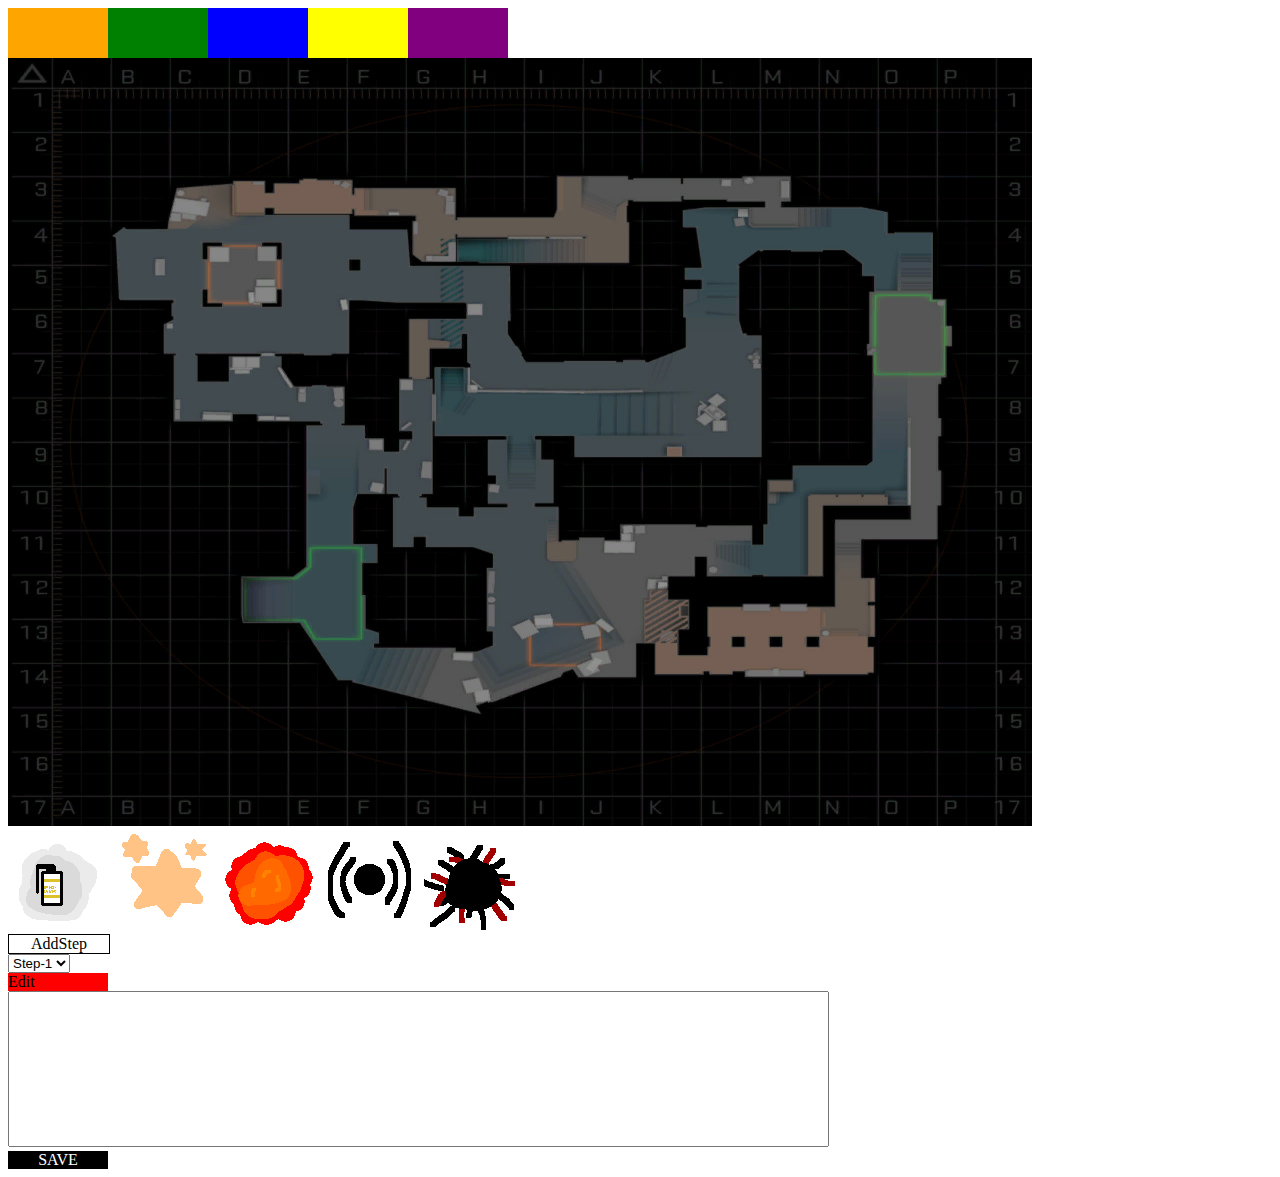
<file: Stratbook CS/test.html>
<!DOCTYPE html>
<html>
    <head>
        <meta charset="utf-8">
        <script src="https://ajax.googleapis.com/ajax/libs/jquery/3.4.1/jquery.min.js"></script>
        <script>
            // Canvas variables
            var canvas;
            var context;
            var width = 1024;
            var height = 768;
            var background;

            // stores the Player that is active
            var activePlayer;
            // stores informations about each player
            var playerInfos = {
                player1 : {
                    color : "Orange",
                    count : 0
                },
                player2 : {
                    color : "Green",
                    count : 0
                },
                player3 : {
                    color : "Blue",
                    count : 0
                },
                player4 : {
                    color : "Yellow",
                    count : 0
                },
                player5 : {
                    color : "Purple",
                    count : 0
                }
            }

            //Last Mouse position - set on a click on the canvas
            var lastMouse = {
                x: 0,
                y: 0
            };
            
            //lines of the player per step
            var lines = {
                player1 : [[]],
                player2 : [[]],
                player3 : [[]],
                player4 : [[]],
                player5 : [[]]
            };

            // current Step
            var step = 0;

            // spawnpoint coordinations
            var spawnpointCoordinates = {
                x : null,
                y : null
            }
            var spawnImg;

            // actions 
            var activeAction = "";
            var actions = {
                "Smoke" : {
                    image : new Image(),
                    count : 0,
                    lineColor : "white"
                },
                "Flash" : {
                    image : new Image(),
                    count : 0,
                    lineColor : "yellow"
                },
                "HeGrenade" : {
                    image : new Image(),
                    count : 0,
                    lineColor : "black"
                },
                "Molotov" : {
                    image : new Image(),
                    count : 0,
                    lineColor : "red"
                },
                "Decoy" : {
                    image : new Image(),
                    count : 0,
                    lineColor : "grey"
                }
            }

            var descriptions = [];

            /*    appends all the Events to the Canvas  */
            function appendEvents(){
                // gets called when there is a click on the Canvas
                canvas.addEventListener('mousedown', function (e) {
                    //saving last click position
                    lastMouse = {
                        x: e.pageX - this.offsetLeft,
                        y: e.pageY - this.offsetTop
                    };
                    if(spawnpointCoordinates.x != null && spawnpointCoordinates.y != null){
                        // spawnpoint set
                        if(activeAction == ""){
                            //no active action
                            if(lines[activePlayer][step][playerInfos[activePlayer].count].end.x == null){
                                //if line from count-1 has no end set end
                                lines[activePlayer][step][playerInfos[activePlayer].count].end = lastMouse; 
                            }else{
                                //if line from count-1 has a end open new line with no end
                                playerInfos[activePlayer].count++;
                                lines[activePlayer][step].push({
                                    start:{
                                        x : lines[activePlayer][step][playerInfos[activePlayer].count-1].end.x,
                                        y : lines[activePlayer][step][playerInfos[activePlayer].count-1].end.y
                                    },
                                    end:{x:lastMouse.x,y:lastMouse.y},
                                    color:context.strokeStyle,
                                    size:context.lineWidth,
                                    compositeOperation:context.globalCompositeOperation,
                                    count:playerInfos[activePlayer].count,
                                    step:step
                                });
                            }
                            reDraw(false);
                        }else{
                            // a Action is selected
                            if(lines[activePlayer][step][playerInfos[activePlayer].count].action != undefined){
                                //this move has already a action
                                lines[activePlayer][step].push({
                                    start : {
                                        x : lines[activePlayer][step][playerInfos[activePlayer].count].start.x,
                                        y : lines[activePlayer][step][playerInfos[activePlayer].count].start.y
                                    }, 
                                    end : {
                                        x : lines[activePlayer][step][playerInfos[activePlayer].count].end.x,
                                        y : lines[activePlayer][step][playerInfos[activePlayer].count].end.y
                                    },
                                    color : lines[activePlayer][step][playerInfos[activePlayer].count].color,
                                    size : lines[activePlayer][step][playerInfos[activePlayer].count].size,
                                    compositeOperation : lines[activePlayer][step][playerInfos[activePlayer].count].compositeOperation,
                                    count : playerInfos[activePlayer].count+1,
                                    step : step
                                });
                                playerInfos[activePlayer].count++;
                            }
                            //add action k/v to jsonList
                            lines[activePlayer][step][playerInfos[activePlayer].count].action = {
                                type : activeAction,
                                count : actions[activeAction].count,
                                end : {
                                    x : lastMouse.x,
                                    y : lastMouse.y
                                },
                                image : actions[activeAction].image,
                                color : actions[activeAction].lineColor
                            };
                            actions[activeAction].count++;
                        }
                    }else{
                        //no spawnpoint set
                        spawnpointCoordinates.x = lastMouse.x;
                        spawnpointCoordinates.y = lastMouse.y;
                        $.each(lines, function(k,v){
                            lines[k][0].push({
                                start:{x:spawnpointCoordinates.x,y:spawnpointCoordinates.y},
                                end:{x:null,y:null},
                                color:playerInfos[k].color,
                                size:context.lineWidth,
                                compositeOperation:context.globalCompositeOperation,
                                count:playerInfos[activePlayer].count,
                                step:step
                            });
                        });
                    }
                },false);

                // gets called when the Mouse goes out of the Canvas
                canvas.addEventListener('mouseout', function (e) {
                    // removes the EventListener Mousemove from the Canvas
                    canvas.removeEventListener('mousemove', move, false);
                    reDraw(true);
                },false);

                // gets called when the Mouse enters the canvas
                canvas.addEventListener('mouseenter', function (e) {
                    // Mousemove Event gets added to the Canvas
                    canvas.addEventListener('mousemove', move, false);
                },false);
            }
            
            /*  gets Called every single Mousemove  */
            function move(e){
                if(spawnpointCoordinates.x != null && spawnpointCoordinates.y != null){
                    if(activeAction == ""){
                        //check if we are in a new step without any moves
                        if(lines[activePlayer][step][playerInfos[activePlayer].count] != undefined){
                            //no action selected
                            if(lines[activePlayer][step][playerInfos[activePlayer].count].end.x != null){
                                //line from lineend
                                draw(lines[activePlayer][step][playerInfos[activePlayer].count].end,{x:(e.pageX - this.offsetLeft),y:(e.pageY - this.offsetTop)},lines[activePlayer][step][playerInfos[activePlayer].count].color,lines[activePlayer][step][playerInfos[activePlayer].count].size,lines[activePlayer][step][playerInfos[activePlayer].count].compositeOperation,true,false);
                            }else{
                                //line from linestart/from spawnpoint
                                draw(lines[activePlayer][step][playerInfos[activePlayer].count].start,{x:(e.pageX - this.offsetLeft),y:(e.pageY - this.offsetTop)},lines[activePlayer][step][playerInfos[activePlayer].count].color,lines[activePlayer][step][playerInfos[activePlayer].count].size,lines[activePlayer][step][playerInfos[activePlayer].count].compositeOperation,true,false);
                            }
                        }else{
                            //TODO: check if there is a endpoint in a earlyer step
                        }
                    }else{
                        //action selected
                        //if there is no end.x/y line from start
                        if(lines[activePlayer][step][playerInfos[activePlayer].count].end.x != null){
                            draw(lines[activePlayer][step][playerInfos[activePlayer].count].end,{x:(e.pageX - this.offsetLeft),y:(e.pageY - this.offsetTop)},actions[activeAction].lineColor,lines[activePlayer][step][playerInfos[activePlayer].count].size,lines[activePlayer][step][playerInfos[activePlayer].count].compositeOperation,true,true);
                        }else{
                            draw(lines[activePlayer][step][playerInfos[activePlayer].count].start,{x:(e.pageX - this.offsetLeft),y:(e.pageY - this.offsetTop)},actions[activeAction].lineColor,lines[activePlayer][step][playerInfos[activePlayer].count].size,lines[activePlayer][step][playerInfos[activePlayer].count].compositeOperation,true,true);
                        }
                    }
                }else{
                    //Spawnpoint not set
                    reDraw(true);
                    drawImage(spawnImg,{x:(e.pageX-this.offsetLeft),y:(e.pageY-this.offsetTop)},45,45);
                }
            }

            /*  draws single line   */
            function draw(start,end,color,size,compositeOperation,move,dots){
                if(move){
                    reDraw(true);
                }
                // if there no endpoint there is no full line
                if(end.x == null || end.y == null){
                    return;
                }
                context.lineJoin = 'round'; 
                context.lineCap = 'round';
                if(dots){
                    context.setLineDash([10,10]);
                }
                context.scale(canvas.width/width,canvas.height/height);
                context.strokeStyle = color;
                context.globalCompositeOperation = compositeOperation;
                context.lineWidth = size;
                context.beginPath();
                context.moveTo(start.x, start.y);
                context.lineTo(end.x, end.y);
                context.closePath();
                context.stroke();
                context.setLineDash([0,0]);
            }

            /*  Draws every single line from the linesArray     */
            function reDraw(complete){
                if(complete){
                    context.clearRect(0,0,canvas.width,canvas.height);
                    context.drawImage(background,0,0,width,height);
                }
                if(spawnpointCoordinates.x != null && spawnpointCoordinates.y != null){
                    drawImage(spawnImg,spawnpointCoordinates,45,45);
                }
                $.each(lines, function(k,v){
                    //every player
                    v.forEach(function(step){
                        //every step
                        step.forEach(function(move){
                            //every move
                            if(!move.action){
                                draw(move.start, move.end, move.color, move.size, move.compositeOperation, false);
                            }else{
                                draw(move.start, move.end, move.color, move.size, move.compositeOperation, false);
                                //if there is no endpoint it is from the spawnpoint -> only start coords
                                if(move.end.x != null){
                                    draw(move.end,move.action.end,move.action.color,move.size,move.compositeOperation,false,true);
                                }else{
                                    draw(move.start,move.action.end,move.action.color,move.size,move.compositeOperation,false,true);
                                }
                                drawImage(move.action.image,move.action.end,45,45);
                            }
                        });
                    });
                });
            }

            /*  draws a image   */
            function drawImage(image, pos, width, height){
                context.drawImage(image, pos.x-(width/2),pos.y-(height/2),width,height);
            }

            function setColor(color) {
                context.globalCompositeOperation = 'source-over';
                context.strokeStyle = color;
            }

            $(document).ready(function(){
                // get canvas and content and set size
                canvas = document.getElementById('drawArea');
                context = canvas.getContext('2d');
                canvas.width = width;
                canvas.height = height;
                // default context variables
                context.lineWidth = 4;
                context.lineJoin = 'round';
                context.lineCap = 'round';
                // set the active Player to the First color
                activePlayer = $(".color").first().attr("data-player");
                context.strokeStyle = playerInfos[activePlayer].color;

                //set the color of the Colorfiels
                $(".color").each(function(index){
                    $(this).css("background-color", playerInfos["player"+(index+1)].color);
                });

                // load the backgroundimage into the canvas
                background = new Image();
                background.src = "Maps/de_mirage.jpg"
                background.onload = function(){
                    context.drawImage(background,0,0,width,height);
                }

                // load the Spawnpointimage
                spawnImg = new Image();
                spawnImg.src = "Icons/Spawnpoint.png"

                // appends all the Events on the Canvas
                appendEvents();

                //if you press 'ESC' stop drawing live preview
                $(document).keyup(function(e) {
                    if (e.keyCode === 27){
                        canvas.removeEventListener('mousemove', move, false);
                        reDraw(true);
                    }
                });

                //loads all action pictures
                $("#actionContainer").children().each(function(index){
                    actions[$(this).attr("id")].image.src = $(this).attr("data-url");
                });

                //on click of a Action set activeAction
                $("#actionContainer").on("click", function (e){
                    if($(e.target).attr("id") != "actionContainer"){
                        activeAction = $(e.target).attr("id");
                    }
                });

                // change player
                $(".color").on("click", function(e){
                    setColor(playerInfos[$(this).attr("data-player")].color);
                    activePlayer = $(this).attr("data-player");
                    if(activeAction != ""){
                        activeAction = "";
                    }
                    canvas.removeEventListener('mousemove', move, false);
                });

                //add Step
                $("#addStep").on("click",function(e){
                    //only add new step is spawnpoint is set
                    if(spawnpointCoordinates.x != null){
                        //is highest Step is selected add new Lists
                        if($("#stepSelect").children().last().attr("data-step") <= step){
                            $("#stepSelect").append("<option data-step='"+(step*1+1)+"'>Step-"+(step*1+2)+"</option>");
                            $.each(lines, function(k,v){
                                //append new stepArray
                                lines[k].push([]);
                                lines[k][step*1+1].push({
                                    start : {
                                        x : null,
                                        y : null
                                    },
                                    end : {
                                        x : null,
                                        y : null
                                    },
                                    color: lines[k][step][playerInfos[k].count].color,
                                    size: lines[k][step][playerInfos[k].count].size,
                                    compositeOperation : lines[k][step][playerInfos[k].count].compositeOperation,
                                    count: 0,
                                    step: step*1+1
                                });
                            });
                        }else{
                            alert("Erst letzten Step auswählen");
                        }
                    }
                });

                //Step change
                $("#stepSelect").on("change",function(e){
                    //only when count upwards
                    if(step < $(this).find(':selected').attr('data-step')){
                        //set the step to the selected step
                        step = $(this).find(':selected').attr('data-step');
                        $.each(lines, function(player,playervalue){
                            if(lines[player][step-1][playerInfos[player].count].end.x == null){
                                lines[player][step-1][playerInfos[player].count].end = lines[player][step-1][playerInfos[player].count].start;
                            }
                            lines[player][step][0].start = lines[player][step-1][playerInfos[player].count].end;

                            //set count from every player and every step
                            $.each(lines[player][step] , function(key,value){
                                playerInfos[player].count = value.count;
                            });
                        });
                        descriptions.push($("#description").val());
                        $("#description").val("");
                    }else{
                        $("#stepSelect").val("Step-"+(step*1+1));
                        console.log(lines);
                    }
                });
                
                /*
                $("#saveButton").on("click", function(e){
                    $.ajax({
                        url : "http://192.168.2.136/Webdav/SaveLines.php",
                        type : "POST",
                        dataType : "json",
                        data : {
                            "lineList" : lines
                        },
                        success : function(data){
                            console.log(data);
                        }
                    });
                });
                */
            });
        </script>
        <style>
            .color{
                width: 100px;
                height: 50px;
                float: left;
            }
        </style>
    </head>
    <body>
        <!--    colors with the data-player which is used to define which player is selected    -->
        <div id="colors" style="width: 500px; height: 50px;">
            <div class="color" data-player="player1"></div>
            <div class="color" data-player="player2"></div>
            <div class="color" data-player="player3"></div>
            <div class="color" data-player="player4"></div>
            <div class="color" data-player="player5"></div>
        </div>
        <!--    canvas / drawArea    -->
        <div id="drawContainer" style="width: 1024; height: 768;">
            <canvas id="drawArea"></canvas>
        </div>
        <!--    Icons    -->
        <div id="actionContainer">
            <img src="Icons/Smoke.png" data-url="Icons/Smoke.png" alt="smoke" id="Smoke">
            <img src="Icons/Flash.png" data-url="Icons/Flash.png" alt="flash" id="Flash">
            <img src="Icons/Molotov.png" data-url="Icons/Molotov.png" alt="molotov" id="Molotov">
            <img src="Icons/Decoy.png" data-url="Icons/Decoy.png" alt="decoy" id="Decoy">
            <img src="Icons/HeGrenade.png" data-url="Icons/HeGrenade.png" alt="heGrenade" id="HeGrenade">
        </div>
        <!--    Step    -->
        <div id="addStep" style="border: 1px solid black; width: 100px; text-align: center;">
            <label>AddStep</label>
        </div>
        <select name="steps" id="stepSelect">
            <option data-step="0">Step-1</option>
        </select>
        <!--    EditButton    -->
        <div id="edit" style="width: 100px; background-color: red;"><label>Edit</label></div>
        <!--    Descriptions    -->
        <textarea name="descriptions" id="description" cols="100" rows="10" style="resize: none;"></textarea>
        <!--    SaveButton    -->
        <div id="saveButton" style="background-color: black; text-align: center; width: 100px;"><label style="color: white">SAVE</label></div>
    </body>
</html>
</file>
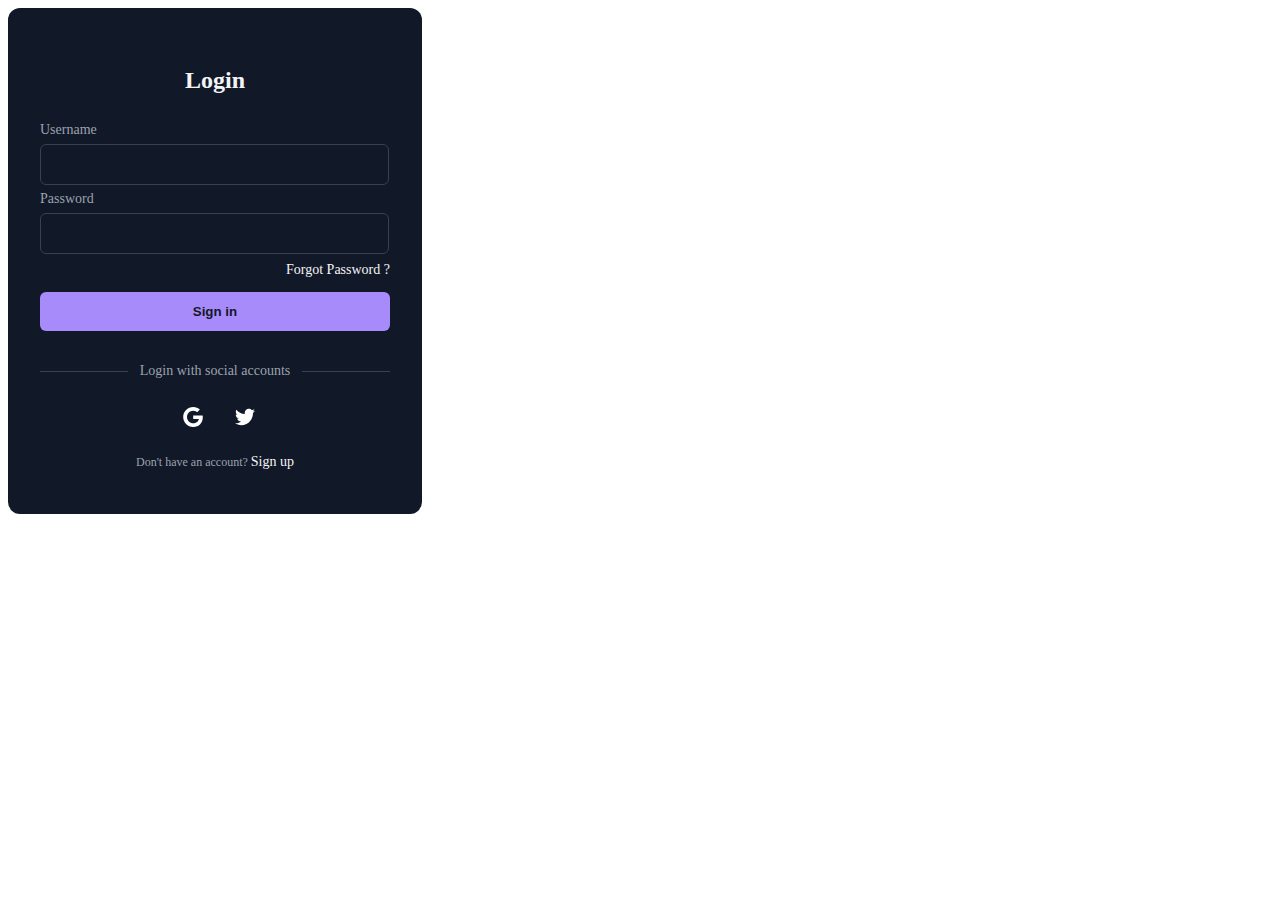
<file: Stratbook/login_form.html>
<!DOCTYPE html>
<html lang="en">
<head>
  <meta charset="UTF-8">
  <meta name="viewport" content="width=device-width, initial-scale=1.0">
  <title>Login Form</title>
  <style>
/*Login form*/
.form-container {
  width: 350px;
  border-radius: 0.75rem;
  background-color: rgba(17, 24, 39, 1);
  padding: 2rem;
  color: rgba(243, 244, 246, 1);
}

.title {
  text-align: center;
  font-size: 1.5rem;
  line-height: 2rem;
  font-weight: 700;
}

.form {
  margin-top: 1.5rem;
}

.input-group {
  margin-top: 0.25rem;
  font-size: 0.875rem;
  line-height: 1.25rem;
}

.input-group label {
  display: block;
  color: rgba(156, 163, 175, 1);
  margin-bottom: 4px;
}

.input-group input {
  width: 90%;
  border-radius: 0.375rem;
  border: 1px solid rgba(55, 65, 81, 1);
  outline: 0;
  background-color: rgba(17, 24, 39, 1);
  padding: 0.75rem 1rem;
  color: rgba(243, 244, 246, 1);
}

.input-group input:focus {
  border-color: rgba(167, 139, 250);
}

.forgot {
  display: flex;
  justify-content: flex-end;
  font-size: 0.75rem;
  line-height: 1rem;
  color: rgba(156, 163, 175,1);
  margin: 8px 0 14px 0;
}

.forgot a,.signup a {
  color: rgba(243, 244, 246, 1);
  text-decoration: none;
  font-size: 14px;
}

.forgot a:hover, .signup a:hover {
  text-decoration: underline rgba(167, 139, 250, 1);
}

.sign {
  display: block;
  width: 100%;
  background-color: rgba(167, 139, 250, 1);
  padding: 0.75rem;
  text-align: center;
  color: rgba(17, 24, 39, 1);
  border: none;
  border-radius: 0.375rem;
  font-weight: 600;
}

.social-message {
  display: flex;
  align-items: center;
  padding-top: 1rem;
}

.line {
  height: 1px;
  flex: 1 1 0%;
  background-color: rgba(55, 65, 81, 1);
}

.social-message .message {
  padding-left: 0.75rem;
  padding-right: 0.75rem;
  font-size: 0.875rem;
  line-height: 1.25rem;
  color: rgba(156, 163, 175, 1);
}

.social-icons {
  display: flex;
  justify-content: center;
}

.social-icons .icon {
  border-radius: 0.125rem;
  padding: 0.75rem;
  border: none;
  background-color: transparent;
  margin-left: 8px;
}

.social-icons .icon svg {
  height: 1.25rem;
  width: 1.25rem;
  fill: #fff;
}

.signup {
  text-align: center;
  font-size: 0.75rem;
  line-height: 1rem;
  color: rgba(156, 163, 175, 1);
}


  </style>
</head>
<body>
  <div class="form-container">
    <p class="title">Login</p>
    <form class="form">
      <div class="input-group">
        <label for="username">Username</label>
        <input type="text" name="username" id="username" placeholder="">
      </div>
      <div class="input-group">
        <label for="password">Password</label>
        <input type="password" name="password" id="password" placeholder="">
        <div class="forgot">
          <a rel="noopener noreferrer" href="#">Forgot Password ?</a>
        </div>
      </div>
      <button class="sign">Sign in</button>
    </form>
    <div class="social-message">
      <div class="line"></div>
      <p class="message">Login with social accounts</p>
      <div class="line"></div>
    </div>
    <div class="social-icons">
      <button aria-label="Log in with Google" class="icon">
        <svg xmlns="http://www.w3.org/2000/svg" viewBox="0 0 32 32" class="w-5 h-5 fill-current">
            <path d="M16.318 13.714v5.484h9.078c-0.37 2.354-2.745 6.901-9.078 6.901-5.458 0-9.917-4.521-9.917-10.099s4.458-10.099 9.917-10.099c3.109 0 5.193 1.318 6.38 2.464l4.339-4.182c-2.786-2.599-6.396-4.182-10.719-4.182-8.844 0-16 7.151-16 16s7.156 16 16 16c9.234 0 15.365-6.49 15.365-15.635 0-1.052-0.115-1.854-0.255-2.651z"></path>
        </svg>
        </button>
      <button aria-label="Log in with Twitter" class="icon">
        <svg xmlns="http://www.w3.org/2000/svg" viewBox="0 0 32 32" class="w-5 h-5 fill-current">
            <path d="M31.937 6.093c-1.177 0.516-2.437 0.871-3.765 1.032 1.355-0.813 2.391-2.099 2.885-3.631-1.271 0.74-2.677 1.276-4.172 1.579-1.192-1.276-2.896-2.079-4.787-2.079-3.625 0-6.563 2.937-6.563 6.557 0 0.521 0.063 1.021 0.172 1.495-5.453-0.255-10.287-2.875-13.52-6.833-0.568 0.964-0.891 2.084-0.891 3.303 0 2.281 1.161 4.281 2.916 5.457-1.073-0.031-2.083-0.328-2.968-0.817v0.079c0 3.181 2.26 5.833 5.26 6.437-0.547 0.145-1.131 0.229-1.724 0.229-0.421 0-0.823-0.041-1.224-0.115 0.844 2.604 3.26 4.5 6.14 4.557-2.239 1.755-5.077 2.801-8.135 2.801-0.521 0-1.041-0.025-1.563-0.088 2.917 1.86 6.36 2.948 10.079 2.948 12.067 0 18.661-9.995 18.661-18.651 0-0.276 0-0.557-0.021-0.839 1.287-0.917 2.401-2.079 3.281-3.396z"></path>
          </svg>
      </button>
    </div>
    <p class="signup">Don't have an account?
      <a rel="noopener noreferrer" href="#" class="">Sign up</a>
    </p>
  </div>
</body>
</html>
</file>
